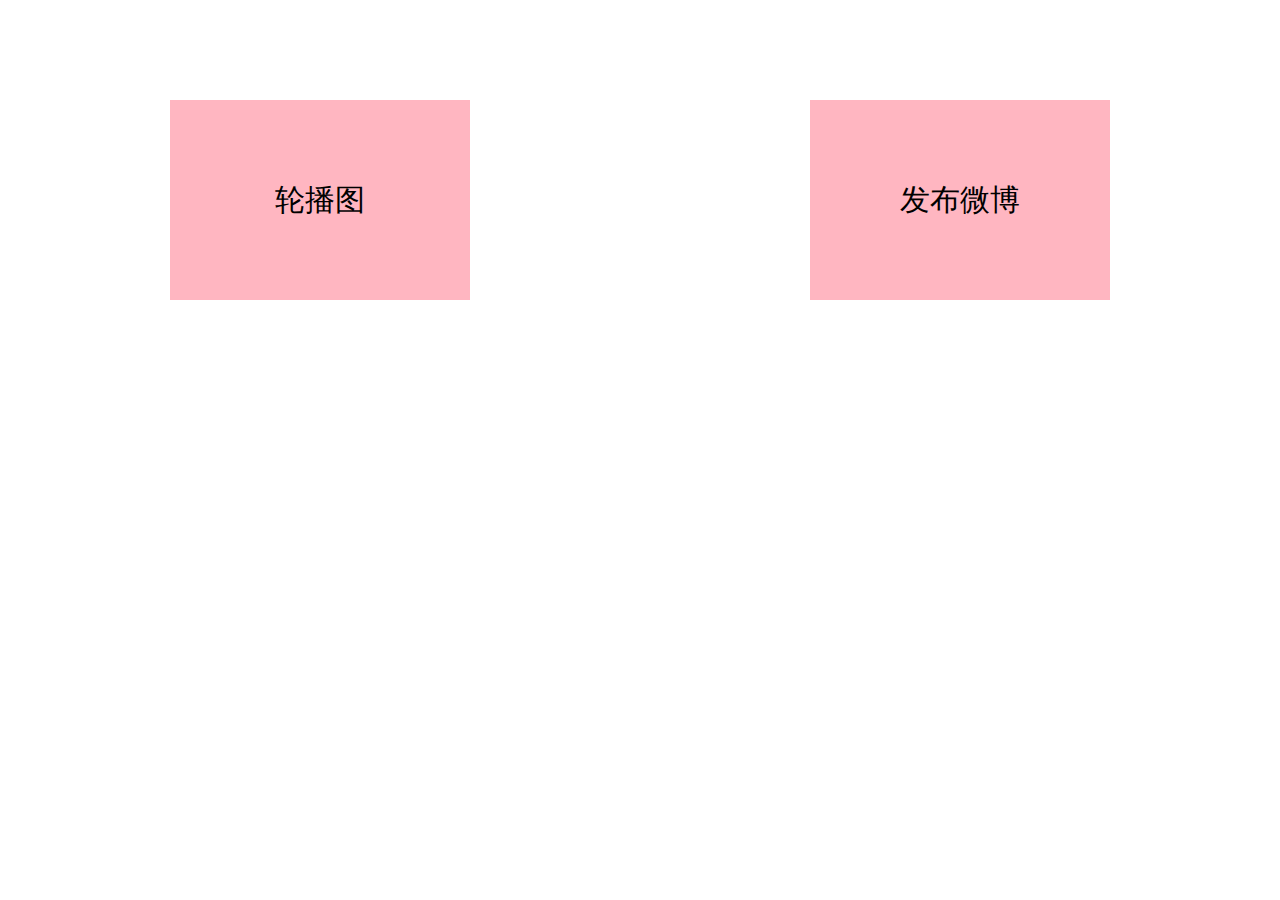
<file: index.html>
<!DOCTYPE html>
<html>

	<head>
		<meta charset="UTF-8">
		<title></title>
		<style type="text/css">
			* {
				margin: 0;
				padding: 0;
			}
			
			a {
				text-decoration: none;
				font-size: 30px;
				color: black;
				display: block;
				width: 300px;
				height: 200px;
			}
			
			body {
				display: flex;
				justify-content: space-around;
				padding-top: 100px;
			}
			
			div {
				width: 300px;
				height: 200px;
				background: lightpink;
				line-height: 200px;
				text-align: center;
			}
		</style>
	</head>

	<body>
		<div class="">
			<a href="carousel/carousel.html">轮播图</a>
		</div>
		<div class="">
			<a href="fabu/fabu.html">发布微博</a>
		</div>
	</body>

</html>
</file>
